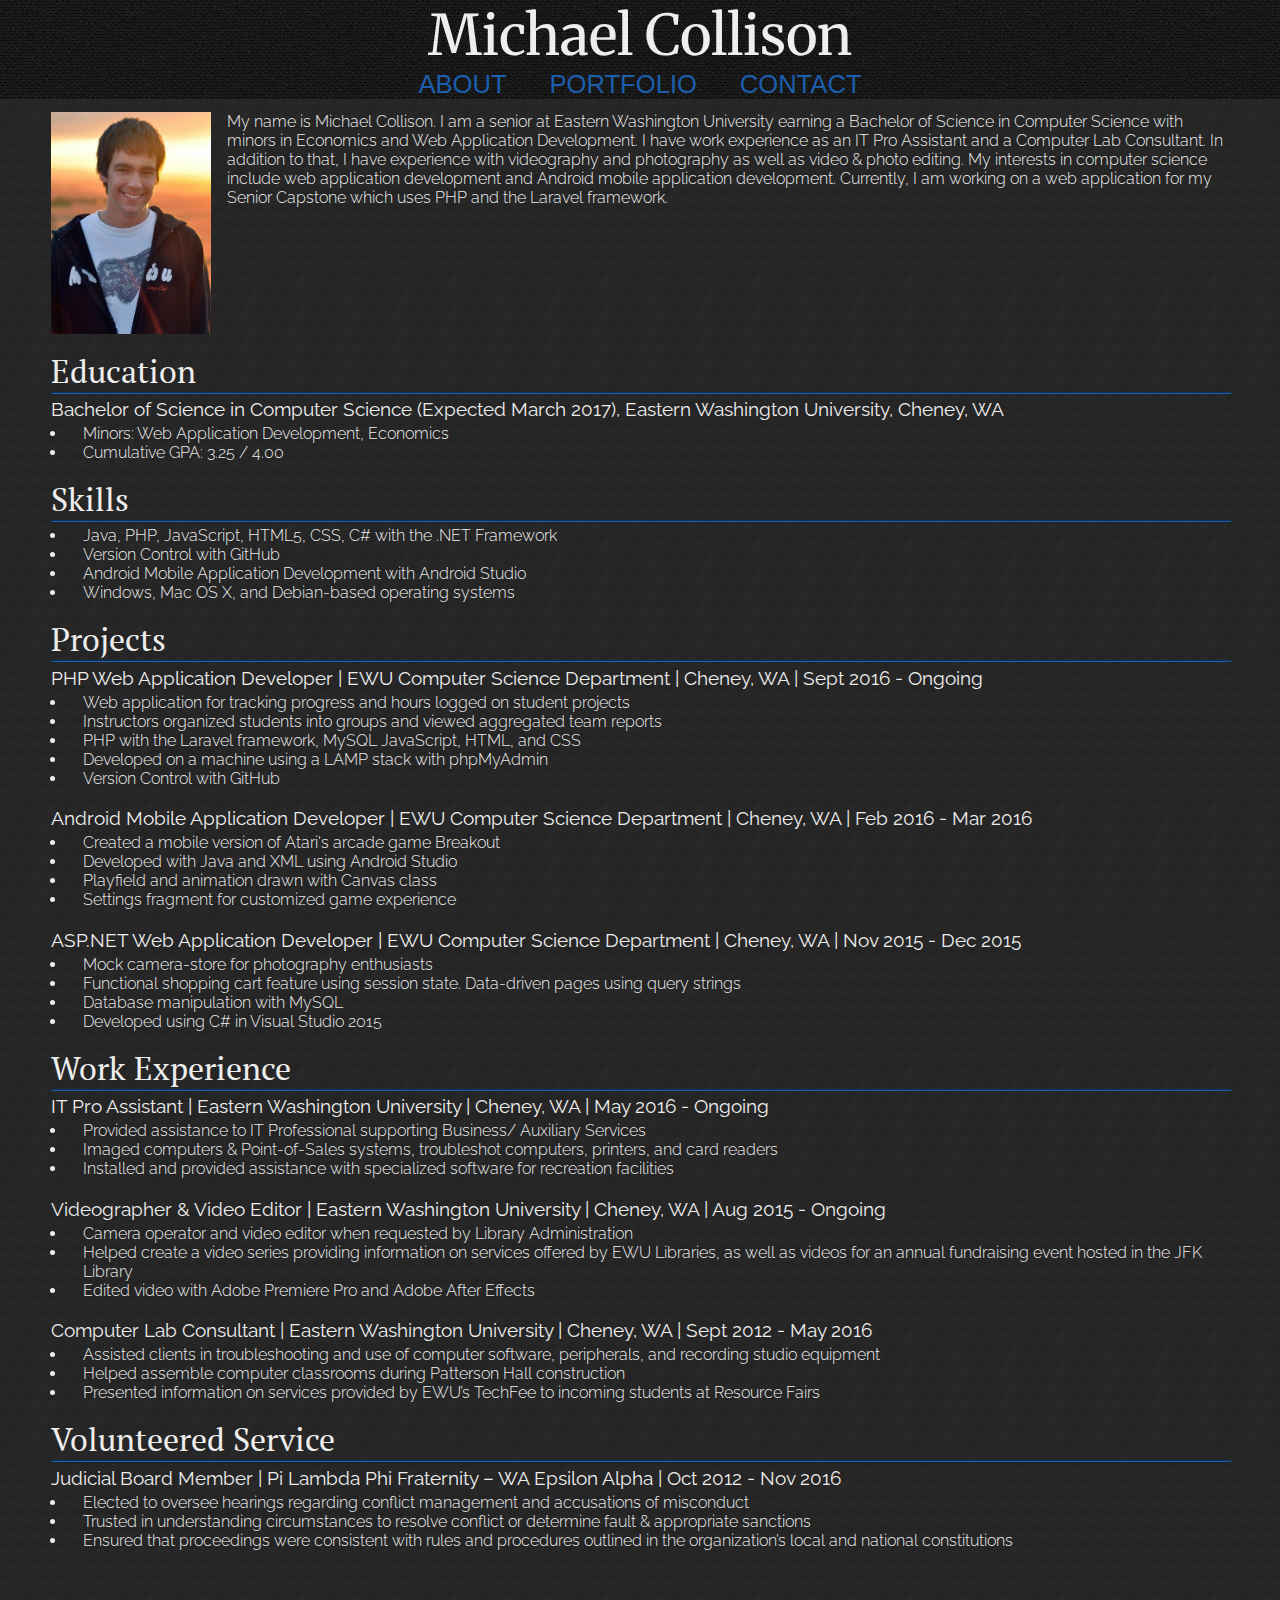
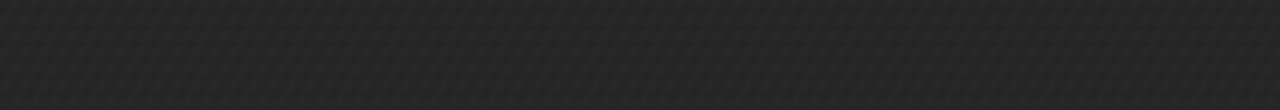
<file: index.html>
<!DOCTYPE html>
<html lang="en">
	<head>
		<meta charset="UTF-8">
		<title>About Me</title>
		<meta name="viewport" content="width=device-width, initial-scale=1">
		<link rel="stylesheet" href="css/normalize.css">
		<link rel="stylesheet" href="css/styles.css">
	</head>
	<body class="about">
		<nav id="navigation">
			<h1>Michael Collison</h1>
			<ul id="navigation">
				<li><a href="index.html">About</a></li>
				<li><a href="portfolio.html">Portfolio</a></li>
				<li><a href="contact.html">Contact</a></li>
			</ul>
		</nav>
		<main id="resume">
			<aside id="intro">
				<img src="img/mike2.jpg" alt="Mike" id="mike_resume">
				<p>My name is Michael Collison. I am a senior at Eastern Washington University earning a Bachelor of Science in Computer Science with minors in Economics and Web Application Development. I have work experience as an IT Pro Assistant and a Computer Lab Consultant. In addition to that, I have experience with videography and photography as well as video &amp; photo editing. My interests in computer science include web application development and Android mobile application development. Currently, I am working on a web application for my Senior Capstone which uses PHP and the Laravel framework.</p>
			</aside>
			<article>
				<h2>Education</h2>
				<hr>
				<h3>Bachelor of Science in Computer Science (Expected March 2017), Eastern Washington University, Cheney, WA</h3>
				<ul>
					<li>Minors: Web Application Development, Economics</li>
					<li>Cumulative GPA: 3.25 / 4.00</li>
				</ul>
				<h2>Skills</h2>
				<hr>
				<ul>
					<li>Java, PHP, JavaScript, HTML5, CSS, C# with the .NET Framework</li>
					<li>Version Control with GitHub</li>
					<li>Android Mobile Application Development with Android Studio</li>
					<li>Windows, Mac OS X, and Debian-based operating systems</li>
				</ul>
				<h2>Projects</h2>
				<hr>
				<h3>PHP Web Application Developer | EWU Computer Science Department | Cheney, WA | Sept 2016 - Ongoing </h3>
				<ul>
					<li>Web application for tracking progress and hours logged on student projects</li>
					<li>Instructors organized students into groups and viewed aggregated team reports</li>
					<li>PHP with the Laravel framework, MySQL JavaScript, HTML, and CSS</li>
					<li>Developed on a machine using a LAMP stack with phpMyAdmin</li>
					<li>Version Control with GitHub</li>
				</ul>
                <h3>Android Mobile Application Developer | EWU Computer Science Department | Cheney, WA | Feb 2016 - Mar 2016</h3>
				<ul>
					<li>Created a mobile version of Atari's arcade game Breakout</li>
					<li>Developed with Java and XML using Android Studio</li>
					<li>Playfield and animation drawn with Canvas class</li>
					<li>Settings fragment for customized game experience</li>
				</ul>
				<h3>ASP.NET Web Application Developer | EWU Computer Science Department | Cheney, WA | Nov 2015 - Dec 2015</h3>
				<ul>
					<li>Mock camera-store for photography enthusiasts</li>
					<li>Functional shopping cart feature using session state. Data-driven pages using query strings</li>
					<li>Database manipulation with MySQL</li>
					<li>Developed using C# in Visual Studio 2015</li>
				</ul>
				<h2>Work Experience</h2>
				<hr>
				<h3>IT Pro Assistant | Eastern Washington University | Cheney, WA | May 2016 - Ongoing</h3>
				<ul>
					<li>Provided assistance to IT Professional supporting Business/ Auxiliary Services</li>
					<li>Imaged computers &amp; Point-of-Sales systems, troubleshot computers, printers, and card readers</li>
					<li>Installed and provided assistance with specialized software for recreation facilities</li>
				</ul>
				<h3>Videographer &amp; Video Editor | Eastern Washington University | Cheney, WA | Aug 2015 - Ongoing</h3>
				<ul>
					<li>Camera operator and video editor when requested by Library Administration</li>
					<li>Helped create a video series providing information on services offered by EWU Libraries, as well as videos for an annual fundraising event hosted in the JFK Library</li>
					<li>Edited video with Adobe Premiere Pro and Adobe After Effects</li>
				</ul>
				<h3>Computer Lab Consultant | Eastern Washington University | Cheney, WA | Sept 2012 - May 2016</h3>
				<ul>
					<li>Assisted clients in troubleshooting and use of computer software, peripherals, and recording studio equipment</li>
					<li>Helped assemble computer classrooms during Patterson Hall construction</li>
					<li>Presented information on services provided by EWU’s TechFee to incoming students at Resource Fairs</li>
				</ul>
				<h2>Volunteered Service</h2>
				<hr>
				<h3>Judicial Board Member | Pi Lambda Phi Fraternity – WA Epsilon Alpha | Oct 2012 - Nov 2016</h3>
				<ul>
					<li>Elected to oversee hearings regarding conflict management and accusations of misconduct</li>
					<li>Trusted in understanding circumstances to resolve conflict or determine fault &amp; appropriate sanctions</li>
					<li>Ensured that proceedings were consistent with rules and procedures outlined in the organization’s local and national constitutions</li>
				</ul>
			</article>
		</main>
    </body>
</html>
</file>
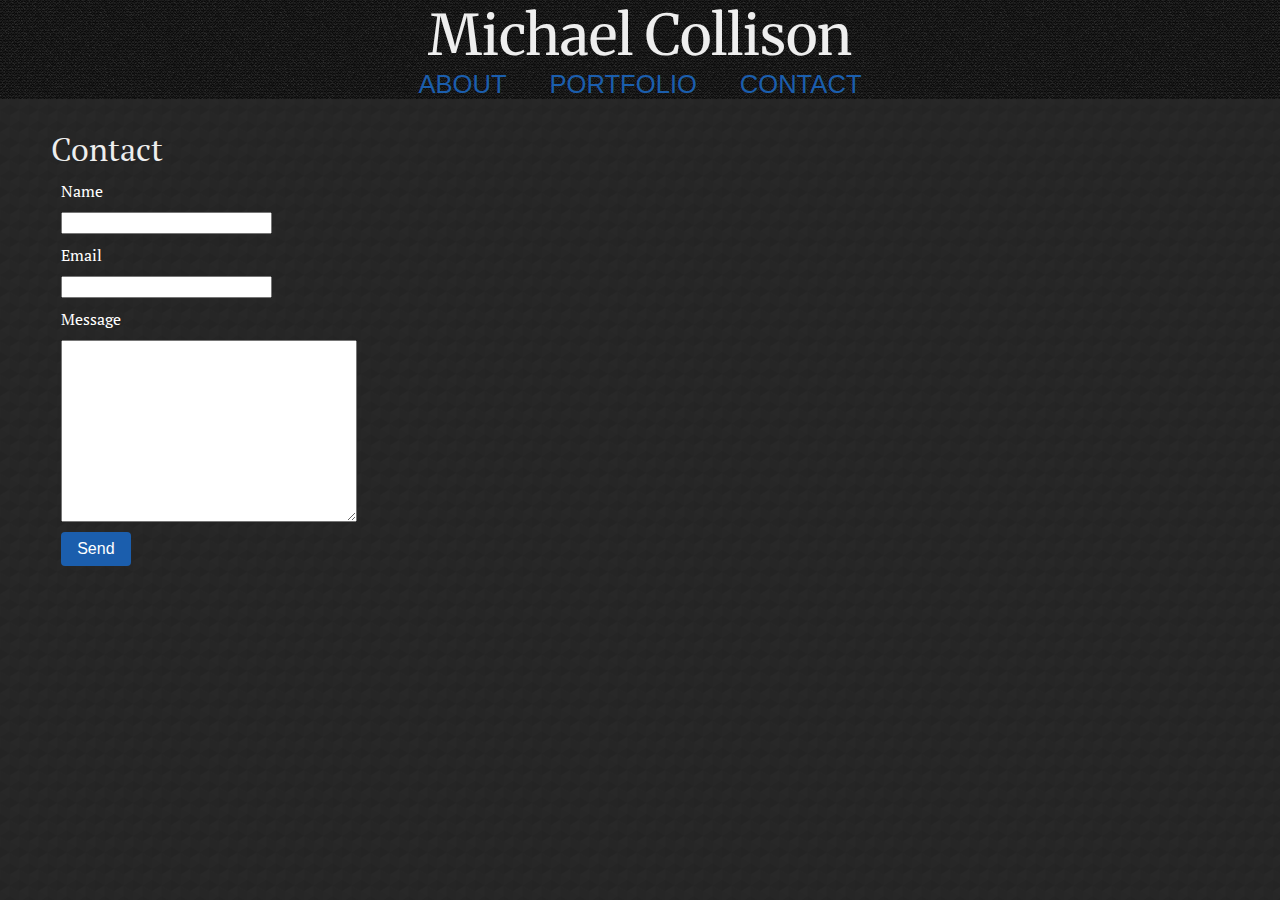
<file: contact.html>
<!DOCTYPE html>
<html lang="en">
    <head>
        <meta charset="UTF-8">
        <title>Contact</title>
        <meta name="viewport" content="width=device-width, initial-scale=1">
        <link rel="stylesheet" href="css/normalize.css">
        <link rel="stylesheet" href="css/styles.css">
    </head>
    <body class="contact">
        <nav id="navigation">
            <h1>Michael Collison</h1>
            <ul id="navigation">
                <li><a href="index.html">About</a></li>
                <li><a href="portfolio.html">Portfolio</a></li>
                <li><a href="contact.html">Contact</a></li>
            </ul> 
        </nav> 
        <main>
            <h2>Contact</h2>
            <form action="https://formspree.io/mcollison@eagles.ewu.edu" method="POST">
              <label for="name">Name</label>
              <input type="text" name="name" />

              <label for="email">Email</label>
              <input type="input" name="email"/>

              <label for="message">Message</label>
              <textarea name="message" id="" cols="30" rows="10"></textarea>

              <input type="submit" value="Send"/>
            </form>
        </main>
    </body>
</html>
</file>
<file: css/styles.css>
@import url('https://fonts.googleapis.com/css?family=Merriweather:300,400|Roboto+Slab:300,400');
@import url('https://fonts.googleapis.com/css?family=Playfair+Display:400|Raleway:300,400m,600|PT+Serif:400');

* {
    margin: 0;
    padding: 0;
    box-sizing: border-box;
}

body {
    background-image: url("../img/hexabump.png");
}

main {
    padding-top: 20em;
    padding-left: 4em;
    padding-right: 4em;
    padding-top: 20vw;
    padding-left: .5em;
    padding-right: .5em;
    padding-left: 4vw;
    padding-right: 4vw;
}

h1+p {
    padding-top: 1em;
    padding-top: 1vw;
}

p+img {
    padding-top: 1.5em;
    padding-top: 1.5vw;
}

main>img {
    max-width: 50%;
    max-width: 50vw;
}

nav h1 {
    font-size: 3em;
    font-size: 10vw;
    margin-bottom: 1em;
    margin-bottom: 1vw;
}

nav ul li a {
    font-size: .5em;
    font-size: 4vw;
    padding: 0 1em;
    padding: 0 2vw;
}

@media screen and (max-width:37em) {
    #intro p, article p, article li {
        font-size: .8em;
    }F
    
    article h2 {
        font-size: 1.2em;
    }
    
    article h3 {
        font-size: 1em;
    }
}

@media screen and (min-width:37em) {
    main {
        padding-top: 7em;
    }
    
    nav h1 {
        font-size: 3.5em;
        margin-bottom: 0.5em;
    }

    nav ul li a {
        font-size: 1.6em;
        padding: 0 .5em;
    }
}

.container {
    display: flex;
    justify-content: space-between;
    height: auto;
    flex-wrap: wrap;
/*    margin-top: .75em;*/
}

body {
    margin-bottom: 10em;
}

body article {
    display: inline-block;
    min-height: 16em;
    width: 100%;
}

main p, form label {
    font-family: 'PT Serif', 'serif';
    font-weight: 300;
}

aside p {
    padding-left: 1em;
    margin-top: 0em;
    min-width: 16em;
    font-family: 'Raleway', 'sans';
    display: inline;
}

h1, h3 {
    display: inline;
    font-family: 'Raleway', serif;
    color: #eeeeee;
}

h2 {
    font-family: 'PT Serif', 'serif';
    color: #eeeeee;
    font-size: 2em;
    margin-top: .5em;
    font-weight: 400;
}

h3 {
    font-size: 1.2em;
    font-weight: 400;
    margin-top: .25em;
}

#logo {
    width:10%;
}

aside {
    display: block;
}   

#navigation li {
    list-style: none;
    display: inline;
    padding: 0 .5em;
    padding-right: .5vw;
    padding-left: .5vw;
    padding-top: 0em;
}

article .container {
    display: block;
}

#navigation li a {
    text-decoration: none;
}

hr {
    margin: 0em;
    padding: 0em;
    width: 100%;
    border-color: #1b5ead;
}

article h3 {
    display: block;
    
}

article li {
    padding-left: 1em;
    font-family: 'Raleway', 'sans';
    font-weight: 300;
}

#intro {
    display: flex;
    flex-wrap: nowrap;
}

article ul {
    margin-top: .25em;
    padding-left: 1em;
}

#mike_resume {
    display: flex;
    flex: 0 0 auto;
    width: 25%;
    height: 25%;
    max-width: 10em;
}

ul+h3 {
    margin-top: 1em;
}


nav {
    background-image: url("../img/binding_dark.png");
    text-align: center;
    width: 100%;
    position: fixed;
}

.color-1 {
    background: #2e5370;
}

.color-2 {
    background: #1b5ead;
}

.color-3 {
    background: #2e2f33;
}

.color-4 {
    background: #e48a2a;
}

.color-5 {
    background: #eeeeee;
}

/* Textures or Patterns*/
.pattern-1 {
    background: url("../img/nami.png");
}

.pattern-2 {
    background: url("../img/binding_dark.png")
}

.pattern-3 {
    background: url("../img/hexabump.png");
}

.pattern-4 {
    background: url("../img/escheresque_ste.png");
}

.pattern-5 {
    background: url("../img/crossword.png");
}

/* Icons */

.icon-1 > img {
    fill: red;
}

/* Navigation */

a:link, a:visited {
    font-family: 'Roboto', sans-serif;
    text-decoration: none;
    color: #1b5ead;
    text-transform: uppercase;
}

a:hover {
    color: #2e5370;
}

a:active {
    color: #e48a2a;
}

/* Typography */

p, a {
    font-family: 'Roboto', sans-serif;
    color: #eeeeee;
}

h1, h4, h5, h6 {
    font-family: 'Merriweather', serif;
    color: #eeeeee;
}

h1 {
    font-size: 4em;
    font-weight: 400;
}


li {
    color: #eeeeee;
}

/* Layout with Flexbox */
.gallery {
 display: flex;
 flex-flow: row wrap;
}

figure {
  /* Child & Also Parent   */
  display: flex;
  flex-flow: row wrap;
  justify-content: space-between;
  align-items: center;
}

figure img {
    max-width: 100%;
    max-height: 100%;
}

figure > a {
    width: 33%;
    margin-top: .25em;
    margin-top: 1vh;
}

@media screen and (max-width: 44em) {
    figure > a {
        width: 50%;
        margin-top: .25em;
        margin-top: 1vh;
    }
}


@media screen and (max-width:32em) {
    figure > a {
        width: 100%;
        margin-top: .25em;
        margin-top: 1vh;
    }
}

/* Lightbox Overlay */
/* hide  */
.overlay {
  display: none;
  
/* Overlay Styling   */
  background:rgba(0,0,0,.75);
  width:100%;
  height:100%;
  position: fixed;
  top:0;
  left:0;
}

/* show */
.overlay:target {
  display: block;
 
  /* Flexbox Vertical & Horizontal Centering */
  display: flex;
  flex-direction: column;
  min-height: 50vh;
  justify-content: center;
  align-items: center;  
  animation: fadeIn 1s;
}

.overlay:target img {
    max-height: 85%;
    max-width: 85%;
    max-height: 85vh;
    max-width: 85vw;
    animation: zoomIn 1s;
}

/* Close Button  */
.overlay a {
    color: #fff;
    text-decoration: none;
    font-size: 2em;
    padding-top: .25em;
    animation: bounceInUp 1s;
}

label, input, textarea {
  display: block;
  color: black;
  margin: 10px;
}

label {
    color: white;
}

textarea {
  margin: 10px;
}

input[type=submit] {
  background: #1b5ead;
  border: none;
  border-radius: .25em;
  padding: .5em 1em;
  color: white;
  font-size: 1em;
}

input:focus, textarea:focus {
  background: #d6f5f5;
  transition: background .5s;
  outline: none; 
}

input[type=submit]:hover {
    background: #2e5370;
}

input[type=submit]:link {
    background: #1b5ead;
}

input[type=submit]:active, input[type=submit]:focus {
    background: #e48a2a;
}
</file>
